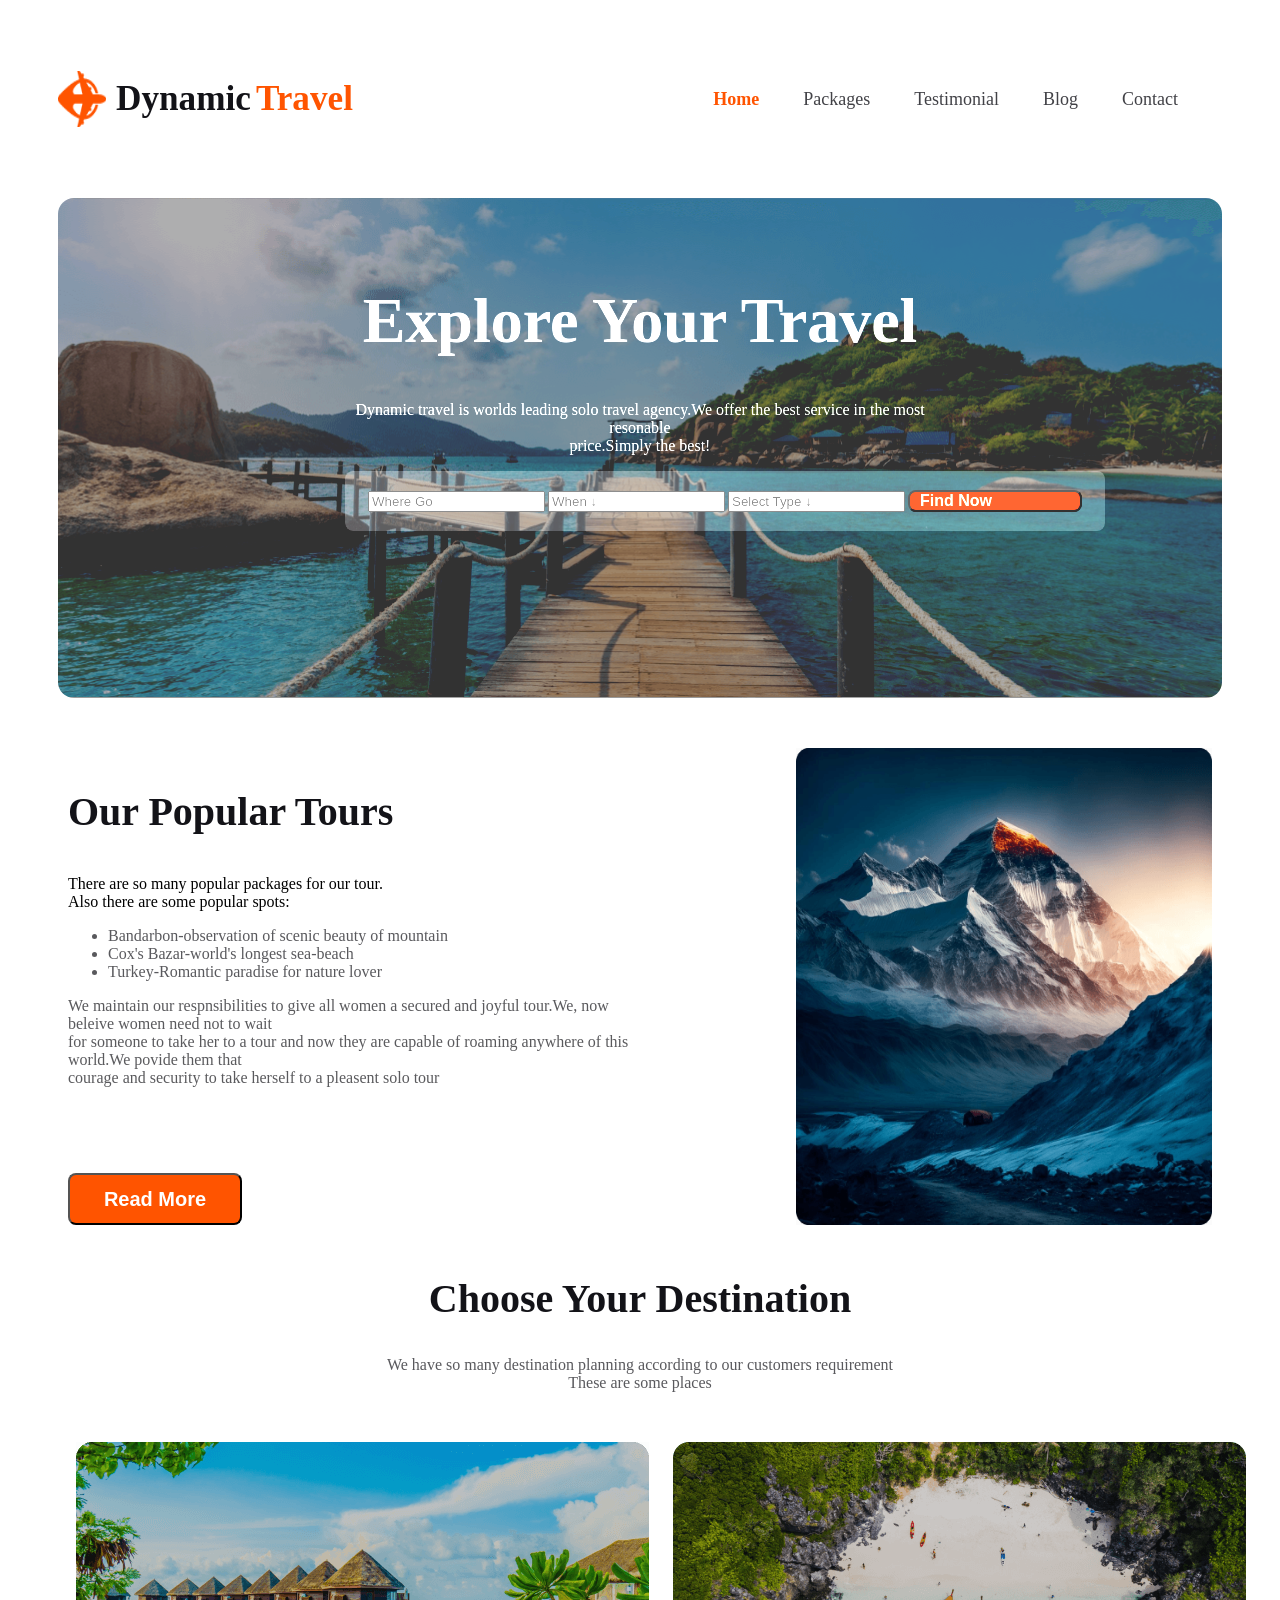
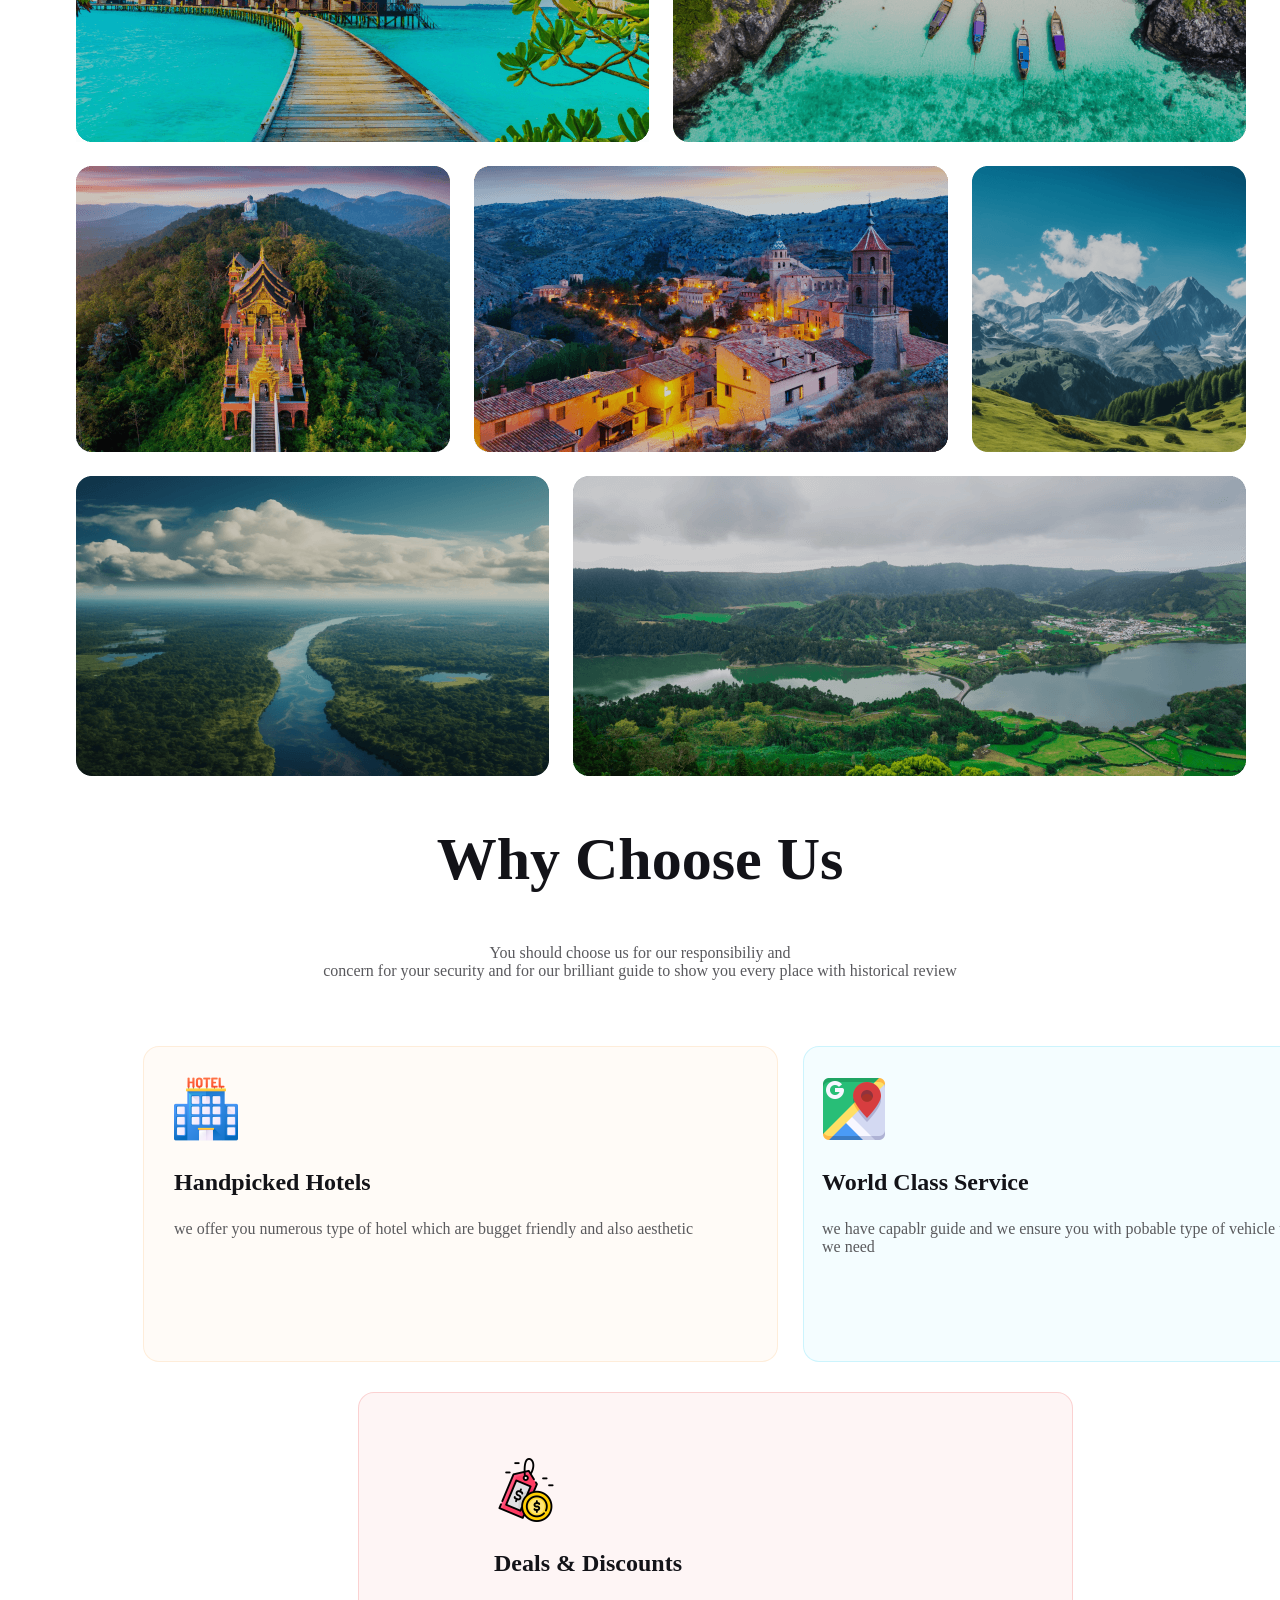
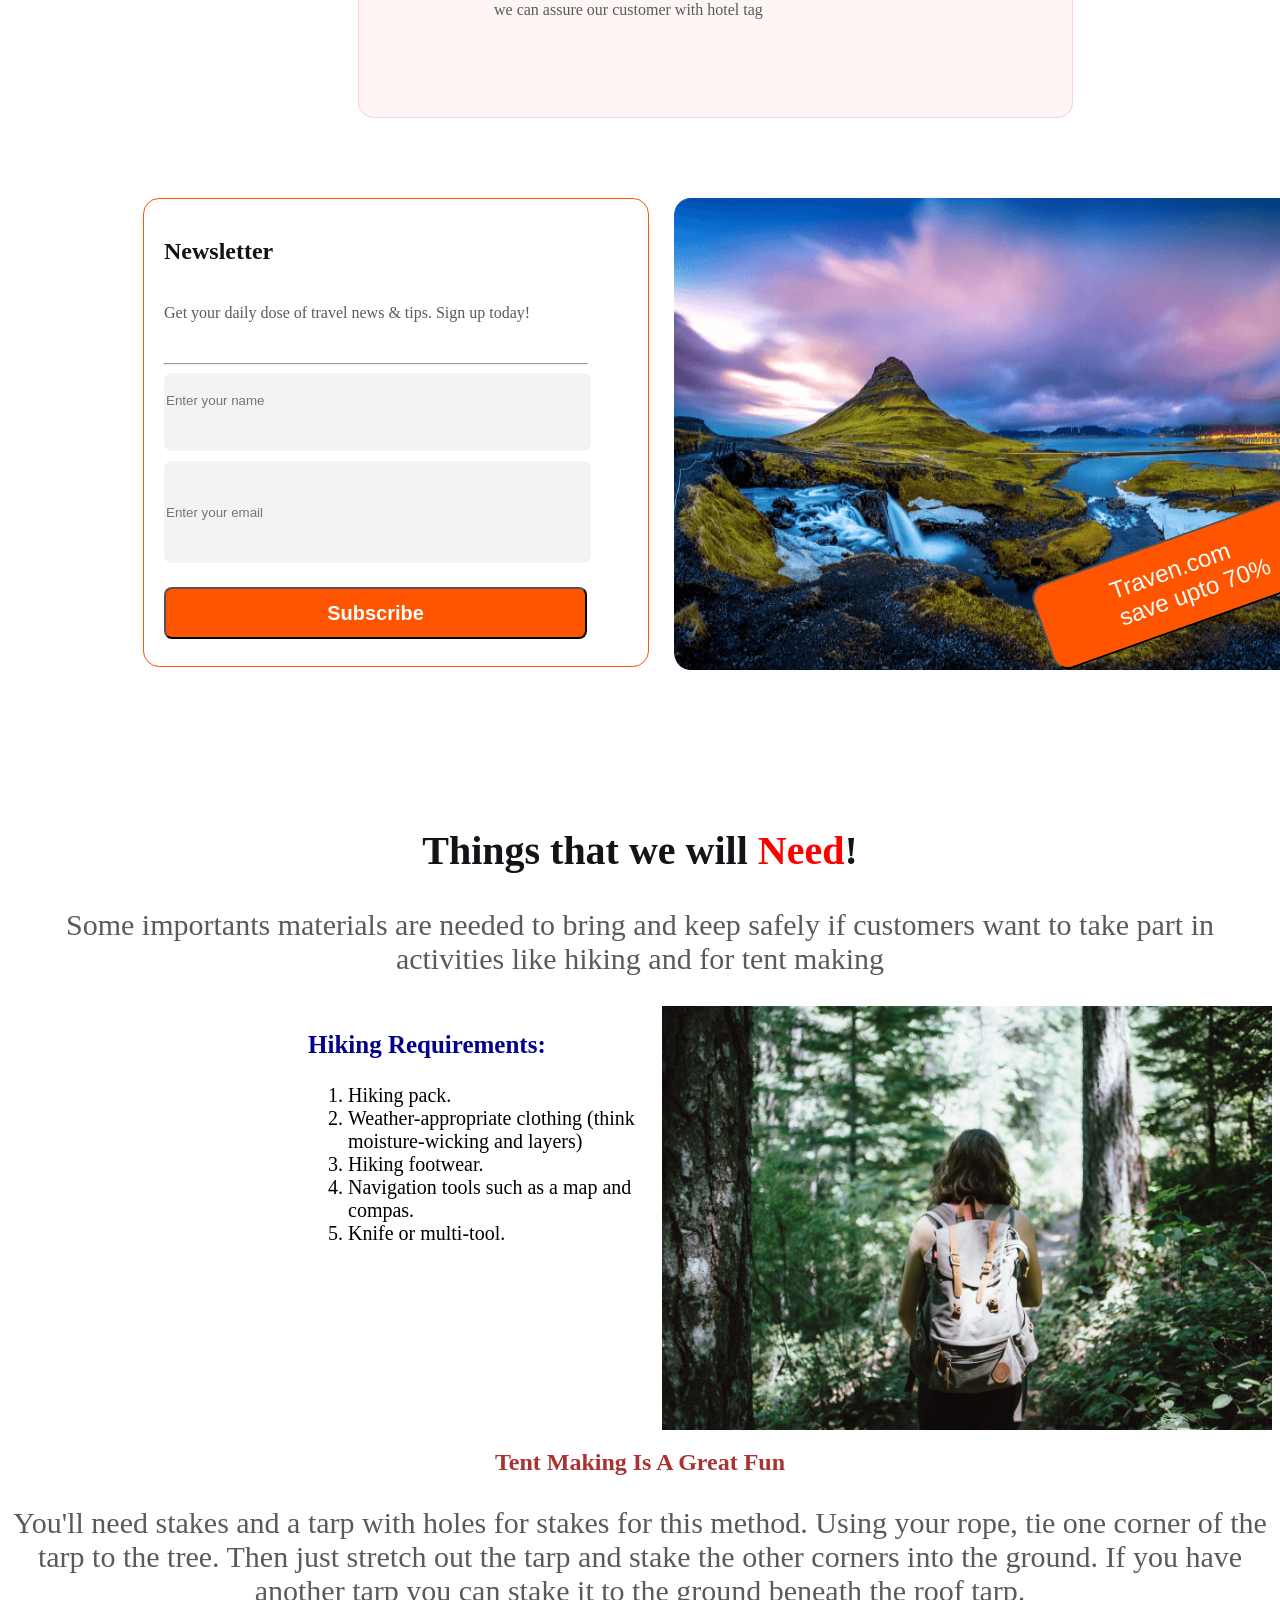
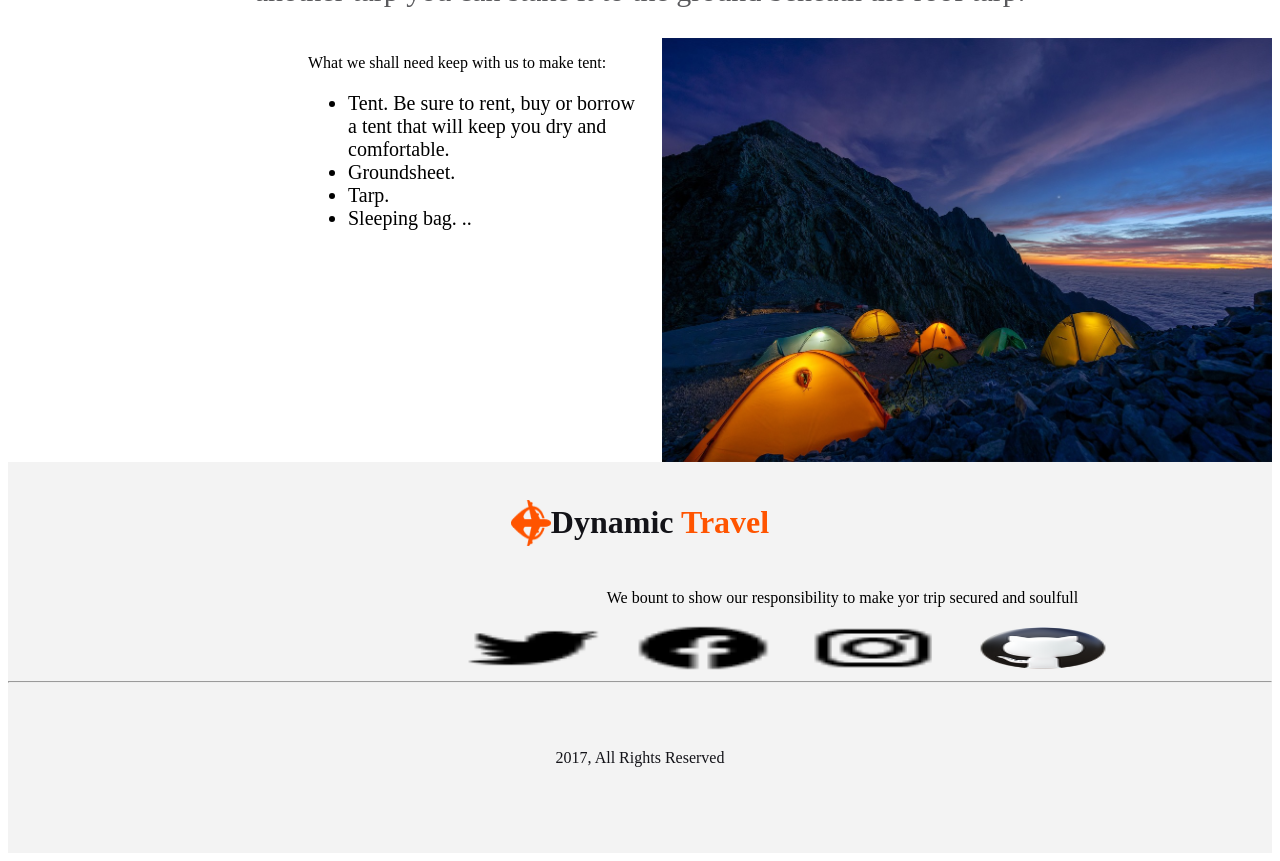
<file: index.html>
<!DOCTYPE html>
<html lang="en">
<head>
<meta charset="UTF-8">
<meta name="viewport" content="width=device-width, initial-scale=1.0">
<title>Travel Agency</title>
<link rel="stylesheet" href="styles/styles.css">
<link rel="preconnect" href="https://fonts.googleapis.com">
<link rel="preconnect" href="https://fonts.gstatic.com" crossorigin>
<link href="https://fonts.googleapis.com/css2?family=Mulish:wght@400;800&display=swap" rel="stylesheet">
</head>
<body>
<header>
    <!-- head section -->
<nav >
 <div class="travel-title">
<img class="travel-img" src="Images/Group 40071 (2).png" alt="">
<h2 class="travel-name">Dynamic<span class="dynamic"> Travel </span> </h2>
</div>
    
<ul>
    <li ><a class="home" href="">Home</a></li>
    <li ><a class="icon" href="">Packages</a></li>
     <li><a class="icon" href="">Testimonial</a></li>
    <li><a class="icon" href="">Blog</a></li>
    <li><a class="icon" href="">Contact</a></li>
</ul>
</nav>
<!-- banner section -->
<div class="banner">
    
    <div class="banner-text">
    <h1 class="banner-title"> Explore Your Travel</h1> 
    <p class="banner-descript">Dynamic travel is worlds leading solo travel agency.We offer the best service in the most resonable <br>price.Simply the best!</p>
    <div class="input">
        <div class="option">
      <div><input  type="place" placeholder="Where Go"></div>
     <div> <input  type="number" placeholder="When ↓"></div>
      <div><input type="number"  placeholder="Select Type ↓">
      </div>
    
     <div> <button class="find">Find Now</button></div>
      </div>
</div>
    
   
    </div>




  </div>
  <section class="popular">
    <div class="popu-tour">
      <h3 class="popu-title">Our Popular Tours </h3>
      <p class="popu-descript">There are so many popular packages for our tour.<br>Also there are some popular spots:</p>
      <ul class="popu-ul">
          <li>Bandarbon-observation of scenic beauty of mountain</li>
          <li>Cox's Bazar-world's longest sea-beach</li>
          <li>Turkey-Romantic paradise for nature lover</li>
      </ul>
      <p class="popu-terminal">We maintain our respnsibilities to give all women a secured and joyful tour.We, now beleive women need not to wait<br> for someone to take her to a tour and now they are capable of roaming anywhere of this world.We povide them that<br> courage and security to take herself to a pleasent solo tour</p>
      <button class="tour-btn">Read More </button>




    </div>
    <div class="popu-img">
      <img src="Images/Rectangle 4.png" alt="">
    </div>
    



  </section>
  <!-- images section -->
  <section class="destination">
    <div class="desti-text">
        <h2 class="desti-title">Choose Your Destination </h2>
        <p class="desti-descript">We have so many destination planning according to our customers requirement<br>These are some places </p>
    </div>
  </section>
  <section>
    <div class="row">
        <img src="Images/Rectangle 5.png" alt="">
        <img src="Images/Rectangle 8.png" alt="">
     </div>
     <div class="row2">
        <img src="Images/Rectangle 6.png" alt="">
        <img src="Images/Rectangle 7.png" alt="">
        <img src="Images/Rectangle 9.png" alt="">
     </div>
     <div class="row3">
        <img src="Images/Rectangle 11.png" 
        alt="">
        <img src="Images/Rectangle 10.png" alt="">
     </div>

  </section>
  

</header>
    <main>
        <!-- choice box section -->
    <section class="choice">
     <div class="choice-text">
    <h2 class="choice-title">Why Choose Us </h2>
    <p class="choice-descript">You should choose us for our responsibiliy and<br> concern for your security and for our brilliant guide to show you every place with historical review</p>
            


    </div>
    <div class="boxs">
     <div class="box1">
     <img class="hotel" src="Images/hotel.png" alt="">
    <h3 class="hotel-title">Handpicked Hotels</h3>
    <p class="hotel-descript">we offer you numerous type of hotel which are bugget friendly and also aesthetic</p>
    </div>
    <div class="box2">
     <img class="hotel" src="Images/google-maps.png">
    <h3 class="hotel-title">World Class Service<h3>
    <p class="hotel-descript">we have capablr guide and we ensure you with pobable type of vehicle which <br> we  need </p>
    </div>
                
    </div>
    <div class="new-box">
     <div class="box">
     <img class="hotel" src="Images/tag.png" alt="">
    <h3 class="hotel-title">Deals & Discounts</h3>
     <p class="hotel-descript">we can assure our customer with hotel tag</p>
     </div>
     </div>



     </section>
     <!-- newsletter section -->
     <section class="newsletter">
        <form class="news">
         <h3 class="news-title">Newsletter </h3>
         <p class="news-descript">Get your daily dose of travel news & tips. Sign up today! </p><hr  style="width:89%;text-align:left;color: #131313;margin-left:0">
         <input class="dash1" type="" placeholder="Enter your name"><br>
        <input class="dash2" type="email" placeholder="Enter your email"><br>
         <button class="new-btn">Subscribe</button>
        </form>
        <div class="mountain">
        <img class="mountain-img" src="Images/Rectangle 8 (1).png" alt="">
        <button class="mountain-btn">
          <p class="save">Traven.com<br>save upto  70%</p></button>
        </div>
    
    
    
        </section>


    </section>
    <!-- Extra section -->
    <section class="extra">
        <div class="things">
            <h1 class="thing-title">Things that we will <span class="need">Need</span>!</h1>
            <p class="thing-descript">Some importants materials are needed to bring and keep safely if customers want to take part in <br>activities like hiking and for tent making</p>
        </div>
        <div class="hiking">
            <div>
            <h3 class="hik-title">Hiking Requirements:</h3>
            <ol class="hike-list">
                <li> Hiking pack.</li>
                <li>Weather-appropriate clothing (think moisture-wicking and layers)</li>
                <li>Hiking footwear.</li>
                <li>Navigation tools such as a map and compas.</li>
                <li>Knife or multi-tool.</li>
            </ol></div>
            <img class="hiking-img" src="Images/jake-melara-Yh6K2eTr_FY-unsplash.jpg" alt="">
        </div>
        <div class="tent">
            <h2 class="tent-title">Tent Making Is A Great Fun</h2>
            <p class="tent-descript">You'll need stakes and a tarp with holes for stakes for this method. Using your rope, tie one corner of the tarp to the tree. Then just stretch out the tarp and stake the other corners into the ground. If you have another tarp you can stake it to the ground beneath the roof tarp.</p>

        </div>
        <div class="tent-things">
            <div>
                <p class="tent-need">What we shall need keep with us to make tent:</p>
                <ul class="tent-list">
                    <li>Tent. Be sure to rent, buy or borrow a tent that will keep you dry and comfortable.</li>
                    <li>Groundsheet. </li>
                    <li>Tarp. </li>
                    <li>Sleeping bag. ..</li>
                </ul>
            </div>
            <img class="tent-img" src="Images/landscape-6692712_1280.jpg" alt="">
        </div>




    </section>
    </main>







    </main>
    <footer>
        <section class="foot">
            <div class="foot-title">
                <img class="hero-img" src="Images/Group 40071 (2).png" alt="">
                <h3 class="hero">Dynamic <span class="red">Travel</span></h3>
            </div>
            <div class="middle">
            <p class="foot-descript">We bount to show our responsibility to make yor trip secured and soulfull</p>
            
            <div class="foot-icons">
                <img class="foot-img" src="Images/icons8-twitter-24.png" alt="">
                <img class="foot-img" src="Images/icons8-facebook-24.png" alt="">
                <img class="foot-img" src="Images/icons8-instagram-24.png" alt="">
                <img class="foot-img" src="Images/icons8-github-94.png" alt="">
            </div>
            </div>
            <hr>
            <div>
            <p class="reserved">2017, All Rights Reserved</p>
            </div>
            </section>  


    </footer>
    </body>
    </html>
</file>
<file: styles/styles.css>
font-family: 'Mulish', sans-serif;
/* header styles */

header{
    padding: 52px 135px;
}
nav {
    display: flex;
    justify-content:space-between;
    align-items: center;
    margin: 50px 50px;
}
.travel-title{
    display: flex;
    justify-content:space-between;
    align-items: center;

}

.dynamic{
    color: #FF5400;
font-size: 2.2rem;
font-weight: 800;
padding-left: 5px;
}
.travel-name{
    color: #131318;
font-size: 2.2rem;
font-weight: 800;
padding-left: 10px;
display: flex;
}
nav > ul{
    display: flex;
}
nav li{
    list-style: none;
    margin-right: 44px;
}
nav li a {
    text-decoration: none;
    
}
.home{
    color: #FF5400;
font-size: 18px;
font-weight: 700;
}
.icon{
    color: var(--Dark-02, #424247);
font-size: 18px;
font-weight: 400;
}

.travel-img{
    width: 48px;
height: 56.008px;
flex-shrink: 0;
}
/* banner */
.banner{
    height: 500px;
    background-image: url(../Images/Group\ 13\ \(1\)\ \(1\).png);
    background-repeat: no-repeat;
    background-position: center;
    background-size: cover;
    background-color: rgb(0 0 0 / 42%);
    background-blend-mode: color ;
    filter: contrast(145%);
       
       flex-shrink: 0;
        border-radius: 16px;
        margin: 50px 50px;
       
        opacity: 0.8;
        
    
    
    }
    .banner-title{
        color: #FFF;
    font-size: 64px;
    font-weight: 800;
    padding-top: 20px;
    text-align: center;
    
    
    }
    .banner-descript{
        color: #FFF;
    font-size: 16px;
    font-weight: 400;
    text-align: center;
    }
    
    .banner{
       text-align: center;}
    .banner-text{
        
        top: 0;
        padding: 23px 287px 314px;
       
    
    }
    
    .option{
   
    height: 42px;
    flex-shrink: 0;
    border-radius: 8px;
    
   
    text-align: center;
    display: flex;
    justify-content: space-around;
    align-items: center;
    gap: 3px;
   
    
   
    
    }
    
    .find{
        display: flex;
        color: #FFF;
    text-align: center;
    font-size: 16px;
    font-weight: 700;
    border-radius: 8px;
    background: #FF5400;
    width: 174px;
    padding: 0px 10px ;
    
    
    }
    .input{
        border-radius: 8px;
    background: rgba(255, 255, 255, 0.30);
    align-items: center;
    width: 760px;
    height: 60px;
    display: flex;
    justify-content: space-around;
    
    }
/* popular package */
.popu-title{
    color: #131318;
font-size: 40px;
font-weight: 800;
}
.popu-ul{
    color: rgba(19, 19, 24, 0.70);
font-size: 16px;
font-weight: 400;
}
.popu-terminal{
    color: #5A5A5D;
font-size: 16px;
font-weight: 400;
padding-bottom: 70px;
}
.tour-btn{
    color: #FFF;
text-align: center;
font-size: 20px;
font-weight: 800;
border-radius: 8px;
background: #FF5400;
width: 174px;
height: 52px;
flex-shrink: 0;
}
.popular{
    display: flex;
    padding: auto;
    margin: 50px 60px;
    gap: 150px;
}
.desti-text{
    text-align: center;
}
.desti-title{
    color: #131318;
font-size: 40px;
font-weight: 800;
}
.desti-descript{
    color: rgba(19, 19, 24, 0.70);
font-size: 16px;
font-weight: 400;
}
.destination{
    align-items: center;
    margin: 50px 100px 50px 100px;
}

img{
    height: 100%;
    width: 100%;
}
.row{
    height: 300px;
    display: flex;
    gap: 24px;
    margin-bottom: 24px;
    padding: 0px 67.5px;

}
.row2{ height: 286px;
    display: flex;
    gap: 24px;
    margin-bottom: 24px;
    padding: 0px 67.5px;

    
}
.row3{ height: 300px;
    display: flex;
    gap: 24px;
    margin-bottom: 24px;
    padding: 0px 67.5px;


}
/* why choose us section */
.choice-text{
    color: #131318;
    font-size: 40px;
    font-weight: 800;
}
.choice-descript{
    color: rgba(19, 19, 24, 0.70);
font-size: 16px;
font-weight: 400;
}
.choice-text{
    text-align: center;
}
.hotel{
    padding-top: 15px;
    width: 64px;
    height: 64px;
    flex-shrink: 0; 
}
.hotel-title{
    color: #131318;
font-size: 24px;
font-weight: 800;
}
.hotel-descript{
    color: #5A5A5D;
font-size: 16px;
font-weight: 400;
}
.box1{
    padding: 15px 30px;
    width: 573px;
height: 284px;
flex-shrink: 0;
border-radius: 16px;
border: 1px solid rgba(251, 181, 99, 0.20);
background: rgba(251, 181, 99, 0.05);
}
.box2{
    padding:15px 18px;
    width: 573px;
height: 284px;
flex-shrink: 0;
border-radius: 16px;
border: 1px solid rgba(41, 206, 246, 0.20);
background: rgba(41, 206, 246, 0.05);
}
.boxs{
    display: flex;
    gap: 25px;
    padding: 50px 135px 30px 135px;
    align-items: center;
    justify-content: space-between;
}
.box{
    width: 443px;
    height: 244px;
    flex-shrink: 0;
    border-radius: 16px;
    border: 1px solid rgba(233, 68, 68, 0.20);
    background: rgba(233, 68, 68, 0.05);
    padding: 50px 135px 30px 135px;
}
.choice{
    margin: auto;
}
.new-box{
    padding: 0px 350px 30px 350px;


}
/* news letter section */
.news-title{
    color: #131318;
font-size: 24px;
font-weight: 800;
padding-bottom: 15px;
}
.news-descript{
    color: #5A5A5D;
font-size: 16px;
font-weight: 400;
padding-bottom: 25px;
}
.dash1{
    width: 423px;
height: 52px;
flex-shrink: 0;
border-radius: 8px;
background: rgba(19, 19, 24, 0.05);
border: none;
padding-bottom: 25px;

}
.new-btn{
    width: 423px;
height: 52px;
flex-shrink: 0;
border-radius: 8px;
background: #FF5400;
color: #FFF;
text-align: center;
font-size: 20px;
font-weight: 800;
margin-top: 24px;


}
.dash2{
    width: 423px;
    height: 52px;
    flex-shrink: 0;
    border-radius: 8px;
    background: rgba(19, 19, 24, 0.05);
    border: none;
    padding-top: 25px;
    padding-bottom: 25px;
    margin-top: 10px;
    
}
.news{
    width: 474px;
height: 422px;
flex-shrink: 0;
border-radius: 16px;
border: 1px solid #FF5400;
padding: 15px 10px 30px 20px;

}
.mountain-img{
    width: 672px;
height: 472px;
flex-shrink: 0;
border-radius: 16px;
}
.mountain-btn{
    color: #FFF;
text-align: center;
font-size: 24px;
font-weight: 400;
width: 150px;
height: 90px;
transform: rotate(-19.628deg);
flex-shrink: 0;
border-radius: 16px;
background: #FF5400;
padding-left:300px;
position: relative;
left: 360px;
top:-140px;
}
.save{
    position: relative;
    left: -225px;
    top:-10px;
    white-space: nowrap;
    justify-content: center;
    text-align: center;
    
}
.newsletter{
    display: flex;
    gap: 25px;
    padding: 50px 100px 30px 135px;
    
}



/* extra section */
.thing-title{
    color: #131318;
font-size: 40px;
font-weight: 800;
}
.thing-descript{
    color: #5A5A5D;
font-size: 30px;
font-weight: 400;
}
.need{
    color: red;
}
.things{
    text-align: center;
}
.hiking-img{
    width: 610px;
    height: 424px;
    flex-shrink: 0;   

}
.hiking{
    display: flex;
    gap: 25px;
    /* padding: 30px 150px 450px 30px; */
    padding-left: 300px;
    margin: auto;
}
.hik-title{
    color: darkblue;
    font-size: 25px;
}
.tent-title{
    color: rgba(165, 42, 42, 0.958);
}
.tent-descript{
    color: #5A5A5D;
    font-size: 30px;
    font-weight: 400;  
}
.tent{
    text-align: center;
}
.hike-list{
    font-size: 20px;
}
.tent-need{
    color: rgba(0, 0, 128, 0.638)
    font-size: 25px;
}
.tent-list{
    font-size: 20px;
}
.tent-things{
    display: flex;
    gap: 25px;
    padding-left: 300px;
}
.tent-img{
    width: 610px;
    height: 424px;
    flex-shrink: 0;   
 
}
/* footer */
.hero-img{
    width: 40px;
height: 46.673px;
flex-shrink: 0;
}
.hero{
    color: var(--Dark-01, #131318);
font-size: 32px;
font-weight: 800;
}
.red{
    color: #FF5400;
font-size: 32px;
font-weight: 800;
}
.foot-title{
    display: flex;
    justify-content: center;
    align-items: center;
}
.foot-descript{

width: 769px;}
.foot-icons{
    display: flex;
    gap: 20px;
}
.foot-img{
    width: 150px;
    height: 50px;
    flex-shrink: 0;

}
.reserved{
    color: #131318;
font-size: 16px;
font-weight: 300;
padding: 50px 0 60px 0;
}
.foot{
    /* width: 1440px;
height: 502px; */
flex-shrink: 0;
background: rgba(19, 19, 24, 0.05);
text-align: center;
padding: 10px 0 10px 0;

}
.middle{
    align-items: center;
    padding-left: 450px;
}




/* Response for small Devices */
@media  screen and (max-width:576px) {
    nav{
        flex-direction: column;
    }
    nav > ul{
        flex-direction: column;
    }
    .banner-text{
        padding: 5px;
        gap: 0px;
    }
    .banner{
        flex-direction: column;
    }
    .banner-title{
        flex-direction: column;
        font-size: 32px;
    }
    .banner-descript{
        flex-direction: column;
        margin-bottom: 32px;
    }
    .input{
        flex-direction: column;
        width: 100%;
        height: 100%;
        padding-top: 25px;
        padding-bottom: 25px;
       
    }
    .option{
        flex-direction: column;
        gap: 16px;
        padding-top: 20px;
        padding-bottom: 20px;

        height: 100%;
    }
    .popular{
        flex-direction: column;
        margin: 20px 20px;
        gap: 30px;
    }
    .popu-title{
        font-size: 24px;
    }
    .popu-terminal{
        padding-bottom: 10px;
    }
    .desti-title{
        font-size: 20px;
        white-space: nowrap;
    }
    .row{
        
        flex-direction: column;
    }
    .row2{
       
        height: 100%;
        flex-direction: column;
    }
    .row3{
        flex-direction: column;
    }
    .choice-text{
        font-size: 20px;
    }
    .choice-descript{
        font-size: 14px;
    }
    .boxs{
        flex-direction: column;
        padding: 20px;
    }
    .hotel-title{
        font-size: 20px;
    }
    .hotel-descript{
        font-size: 14px;
    }
    .hotel{
        width: 48px;
        height: 48px;
    }
    .box1{
        padding: 15px 20px;
        width: 100%;
     height: 289px;
    flex-shrink: 0;
    border-radius: 16px;
    border: 1px solid rgba(251, 181, 99, 0.20);
    background: rgba(251, 181, 99, 0.05);
    }
    .box2{
        padding:15px 20px;
        width: 100%;
    height: 289px;
    flex-shrink: 0;
    border-radius: 16px;
    border: 1px solid rgba(41, 206, 246, 0.20);
    background: rgba(41, 206, 246, 0.05);
    }
    .box{
        padding:15px 20px;
        width: 100%;
        height: 289px;
        flex-shrink: 0;
        border-radius: 16px;
        border: 1px solid rgba(233, 68, 68, 0.20);
        background: rgba(233, 68, 68, 0.05);
       
    }
    .new-box{
        padding: 0px;

    }
    .newsletter{
        flex-direction: column;
        padding: 20px;
        margin: 20px;
    }
    .news{
        height: 353px;
        width: 353px;
    }
    .news-title{
        font-size: 20px;
    }
    .news-descript{
        font-size: 14px;
    }
    .dash1{
        width: 288px;
        height: 52px;
        padding-bottom: 5px;
    }
    .dash2{
        width: 288px;
        height: 52px;
        padding-bottom: 5px;
        padding-top: 5px;
    }
    .new-btn{
        width: 288px;
        height: 52px;
        margin-top: 5px;
    }
    .mountain-img{
     width: 335px;
    height: 300px;
    }
    .mountain-btn{
        position: relative;
       left: 155px;
       top:-95px;
       width: 20px;
    height: 70px;
    font-size: 16px ;
    padding-left:170px;
    }
    .save{
        position: relative;
        left: -135px;
        top:-10px;}
    .foot-descript{
        position: relative;
        width: 287px;
        left:-425px;
    }
    .foot-icons{
        position: relative;
        width: 175px;
        left: -400px;
    }
    .foot-img{
        width: 50px;
        height: 24px;}
  



    }

}
</file>
